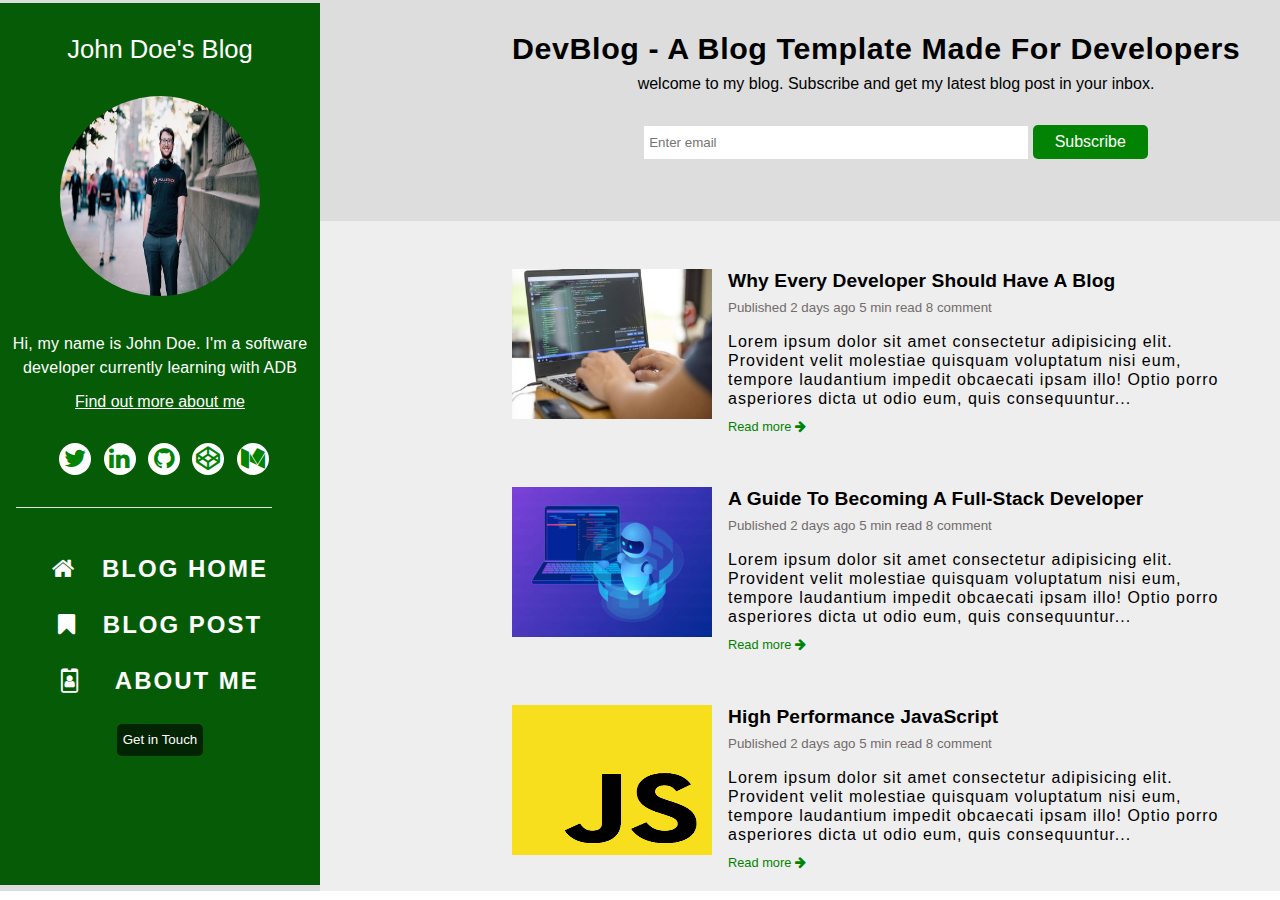
<file: index.html>
<!DOCTYPE html>
<html lang="en">
<head>
    <meta charset="UTF-8">
    <meta name="viewport" content="width=device-width, initial-scale=1.0">
    <title>Document</title>
    <link rel="stylesheet" href="https://cdnjs.cloudflare.com/ajax/libs/font-awesome/4.7.0/css/font-awesome.min.css">
    <link rel="stylesheet" href="style2.css">
</head>
<body>
    <nav>
        <div class="nav-center">
         <!-- nav header -->
         <div class="nav-header">
            <h2 id="nav-title">JOHN DOE</h2>
            <button class="nav-toggle">
              <i class="fa fa-bars"></i>
            </button>
          </div>
          <!-- links -->
          <ul class="links">
            <li>
              <a class="link-anchor" href="indext1.html"><p class="link">Blog Home</p></a>
            </li>
            <li>
              <a class="link-anchor" href="blogpost.html"><p class="link">Blog Post</p></a>
            </li>
            <li>
              <a class="link-anchor" href="about-me.html"><p class="link">About Me</p></a>
            </li>
          </ul>
    </div>
    </nav>
    <div class="aside">
        <div class="aside-left">
            <div class="left-content">
                <div class="blog-name">
                    <h2 id="aside-text">john doe's blog</h2>
                </div>
                <div class="blog-image">
                    <figure>
                        <img src="profile.jpeg" id="img-aside">
                    </figure>
                </div>
                <div class="blog-bio">
                    <p>Hi, my name is John Doe. I'm a software developer currently learning with ADB</p>
                </div>
                    <div class="blog-abt-more">
                    <a href="#" id="abt_aside"><p id="para">Find out more about me</p></a>
                    </div>
                
                <div class="blog-icon">
                    <i class="fa fa-twitter icon_social"></i>
                    <i class="fa fa-linkedin icon_social"></i>
                    <i class="fa fa-github icon_social"></i>
                    <i class="fa fa-codepen icon_social"></i>
                    <i class="fa fa-medium icon_social"></i>
                </div>
                <div class="border"></div>
                <div class="blog-nav">
                    <a class="icon_link" href="#"> <div class="icon_link">
                        <h2><span><i class="fa fa-home icon_"></i>&nbsp;&nbsp;</span>   Blog home</h2>
                     </div></a>
                     <a href="#" class="icon_link"><div class="icon_link">
                        <h2><span><i class="fa fa-bookmark icon_"></i></i>&nbsp;&nbsp;</span>   Blog post</h2>
                     </div></a> 
                     <a class="icon_link" href="#"><div class="icon_link">
                        <h2><span><i class="fa fa-id-badge icon_"></i>&nbsp;&nbsp;&nbsp;&nbsp;</span>about me</h2>
                     </div></a> 
                </div>
                <div class="blog-btn">
                    <input type="text" id="btn-aside" value="Get in Touch">
                </div>
            </div>
        </div>
        <div class="aside-right">
           <div class="top-content">
               <div class="top">
                 <div class="top-title">
                     <h2 id="top-heading">DevBlog - A blog template made for developers</h2>
                     <p id="top-para">welcome to my blog. Subscribe and get my latest blog post in your inbox.</p>
                 </div>
                 <div class="top-btn">
                    <input type="text" id="search" placeholder="Enter email">
                    <span>
                        <input type="button" id="btn" value="subscribe">
                    </span>
                 </div>
                 </div>
           </div>
           <div class="down-content">
                <div class="content">
                    <div class="content-image">
                        <figure>
                            <img class="img-content" src="lappy.jpeg">
                        </figure>
                    </div>
                    <div class="content-body">
                        <h2 class="content-title">Why every developer should have a blog</h2>
                        <small>
                            <span>Published 2 days ago</span> <span>5 min read</span> <span>8 comment</span>
                        </small>
                        <p class="content-para">Lorem ipsum dolor sit amet consectetur adipisicing elit. Provident velit molestiae
                            quisquam voluptatum nisi eum, tempore laudantium impedit obcaecati ipsam
                             illo! Optio porro asperiores dicta ut odio eum, quis consequuntur...</p>
                        <p class="content-more"><a href="#" class="more-link">Read more <i class="fa fa-arrow-right more-icon"></i></a></p>
                    </div>
                </div>
                <div class="content">
                    <div class="content-image">
                        <figure>
                            <img class="img-content" src="lappy n robot.jpeg">
                        </figure>
                    </div>
                    <div class="content-body">
                        <h2 class="content-title">A guide to becoming a full-stack developer</h2>
                        <small>
                            <span>Published 2 days ago</span> <span>5 min read</span> <span>8 comment</span>
                        </small>
                        <p class="content-para">Lorem ipsum dolor sit amet consectetur adipisicing elit. Provident velit molestiae
                            quisquam voluptatum nisi eum, tempore laudantium impedit obcaecati ipsam
                             illo! Optio porro asperiores dicta ut odio eum, quis consequuntur...</p>
                        <p class="content-more"><a href="#" class="more-link">Read more <i class="fa fa-arrow-right more-icon"></i></a></p>
                    </div>
                    </div>
                <div class="content">
                    <div class="content-image">
                        <figure>
                            <img class="img-content" src="js.png">
                        </figure>
                    </div>
                    <div class="content-body" id="content-btm">
                        <h2 class="content-title">high performance javaScript</h2>
                        <small>
                            <span>Published 2 days ago</span> <span>5 min read</span> <span>8 comment</span>
                        </small>
                        <p class="content-para">Lorem ipsum dolor sit amet consectetur adipisicing elit. Provident velit molestiae
                            quisquam voluptatum nisi eum, tempore laudantium impedit obcaecati ipsam
                             illo! Optio porro asperiores dicta ut odio eum, quis consequuntur...</p>
                        <p class="content-more"><a href="#" class="more-link">Read more <i class="fa fa-arrow-right more-icon"></i></a></p>
                    </div>
                </div>
           
           </div>
        </div>
    </div>
    </div>
    <script src="app.js"></script>
</body>
</html>
</file>
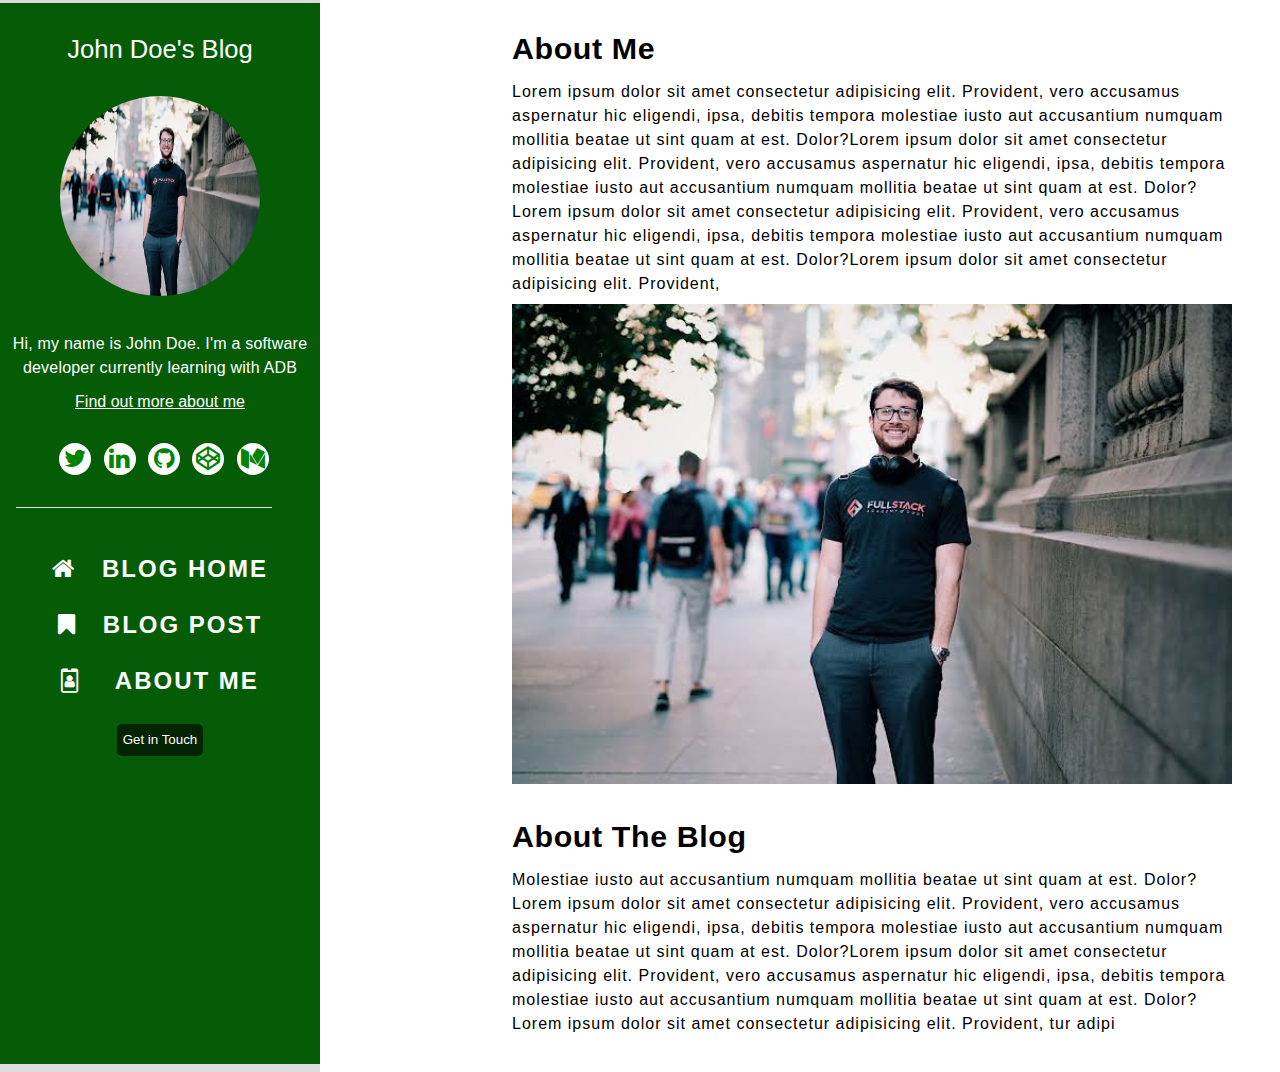
<file: about-me.html>
<!DOCTYPE html>
<html lang="en">
<head>
    <meta charset="UTF-8">
    <meta name="viewport" content="width=device-width, initial-scale=1.0">
    <title>Document</title>
    <link rel="stylesheet" href="https://cdnjs.cloudflare.com/ajax/libs/font-awesome/4.7.0/css/font-awesome.min.css">
    <link rel="stylesheet" href="style2.css">
</head>
<body>
    <nav>
        <div class="nav-center">
         <!-- nav header -->
         <div class="nav-header">
            <h2 id="nav-title">JOHN DOE</h2>
            <button class="nav-toggle">
              <i class="fa fa-bars"></i>
            </button>
          </div>
          <!-- links -->
          <ul class="links">
            <li>
              <a class="link-anchor" href="indext1.html"><p class="link">Blog Home</p></a>
            </li>
            <li>
              <a class="link-anchor" href="blogpost.html"><p class="link">Blog Post</p></a>
            </li>
            <li>
              <a class="link-anchor" href="about-me.html"><p class="link">About Me</p></a>
            </li>
          </ul>
    </div>
    </nav>
    <div class="aside">
        <div class="aside-left">
            <div class="left-content">
                <div class="blog-name">
                    <h2 id="aside-text">john doe's blog</h2>
                </div>
                <div class="blog-image">
                    <figure>
                        <img src="profile.jpeg" id="img-aside">
                    </figure>
                </div>
                <div class="blog-bio">
                    <p>Hi, my name is John Doe. I'm a software developer currently learning with ADB</p>
                </div>
                    <div class="blog-abt-more">
                    <a href="#" id="abt_aside"><p id="para">Find out more about me</p></a>
                    </div>
                
                <div class="blog-icon">
                    <i class="fa fa-twitter icon_social"></i>
                    <i class="fa fa-linkedin icon_social"></i>
                    <i class="fa fa-github icon_social"></i>
                    <i class="fa fa-codepen icon_social"></i>
                    <i class="fa fa-medium icon_social"></i>
                </div>
                <div class="border"></div>
                <div class="blog-nav">
                    <a class="icon_link" href="#"> <div class="icon_link">
                        <h2><span><i class="fa fa-home icon_"></i>&nbsp;&nbsp;</span>   Blog home</h2>
                     </div></a>
                     <a href="#" class="icon_link"><div class="icon_link">
                        <h2><span><i class="fa fa-bookmark icon_"></i></i>&nbsp;&nbsp;</span>   Blog post</h2>
                     </div></a> 
                     <a class="icon_link" href="#"><div class="icon_link">
                        <h2><span><i class="fa fa-id-badge icon_"></i>&nbsp;&nbsp;&nbsp;&nbsp;</span>about me</h2>
                     </div></a> 
                </div>
                <div class="blog-btn">
                    <input type="text" id="btn-aside" value="Get in Touch">
                </div>
            </div>
        </div>
        <div class="aside-right">
           <div class="main-content">
               <h2 id="top-heading">About Me</h2>
               <p class="content-para about-para">Lorem ipsum dolor sit amet consectetur adipisicing elit. Provident, 
                vero accusamus aspernatur hic eligendi, ipsa, debitis tempora 
                molestiae iusto aut accusantium numquam mollitia beatae ut sint quam at est. Dolor?Lorem ipsum dolor sit amet consectetur adipisicing elit. Provident, 
                vero accusamus aspernatur hic eligendi, ipsa, debitis tempora 
                molestiae iusto aut accusantium numquam mollitia beatae ut sint quam at est. Dolor?Lorem ipsum dolor sit amet consectetur adipisicing elit. Provident, 
                vero accusamus aspernatur hic eligendi, ipsa, debitis tempora 
                molestiae iusto aut accusantium numquam mollitia beatae ut sint quam at est. Dolor?Lorem ipsum dolor sit amet consectetur adipisicing elit. Provident, 
                
               </p>
                <div class="about-image">
                    <figure>
                        <img src="profile.jpeg" id="img-about">
                    </figure>
                </div> 
                <h2 id="top-heading" >About the blog</h2> 
                <p class="content-para about-para" id="about-">Molestiae iusto aut accusantium numquam mollitia beatae ut sint quam at est. Dolor?Lorem ipsum dolor sit amet consectetur adipisicing elit. Provident, 
                    vero accusamus aspernatur hic eligendi, ipsa, debitis tempora 
                    molestiae iusto aut accusantium numquam mollitia beatae ut sint quam at est. Dolor?Lorem ipsum dolor sit amet consectetur adipisicing elit. Provident, 
                    vero accusamus aspernatur hic eligendi, ipsa, debitis tempora 
                    molestiae iusto aut accusantium numquam mollitia beatae ut sint quam at est. Dolor?Lorem ipsum dolor sit amet consectetur adipisicing elit. Provident, 
                  tur adipi 
                    </p> 
        </div>
    </div>
    </div>
</body>
</html>
</file>
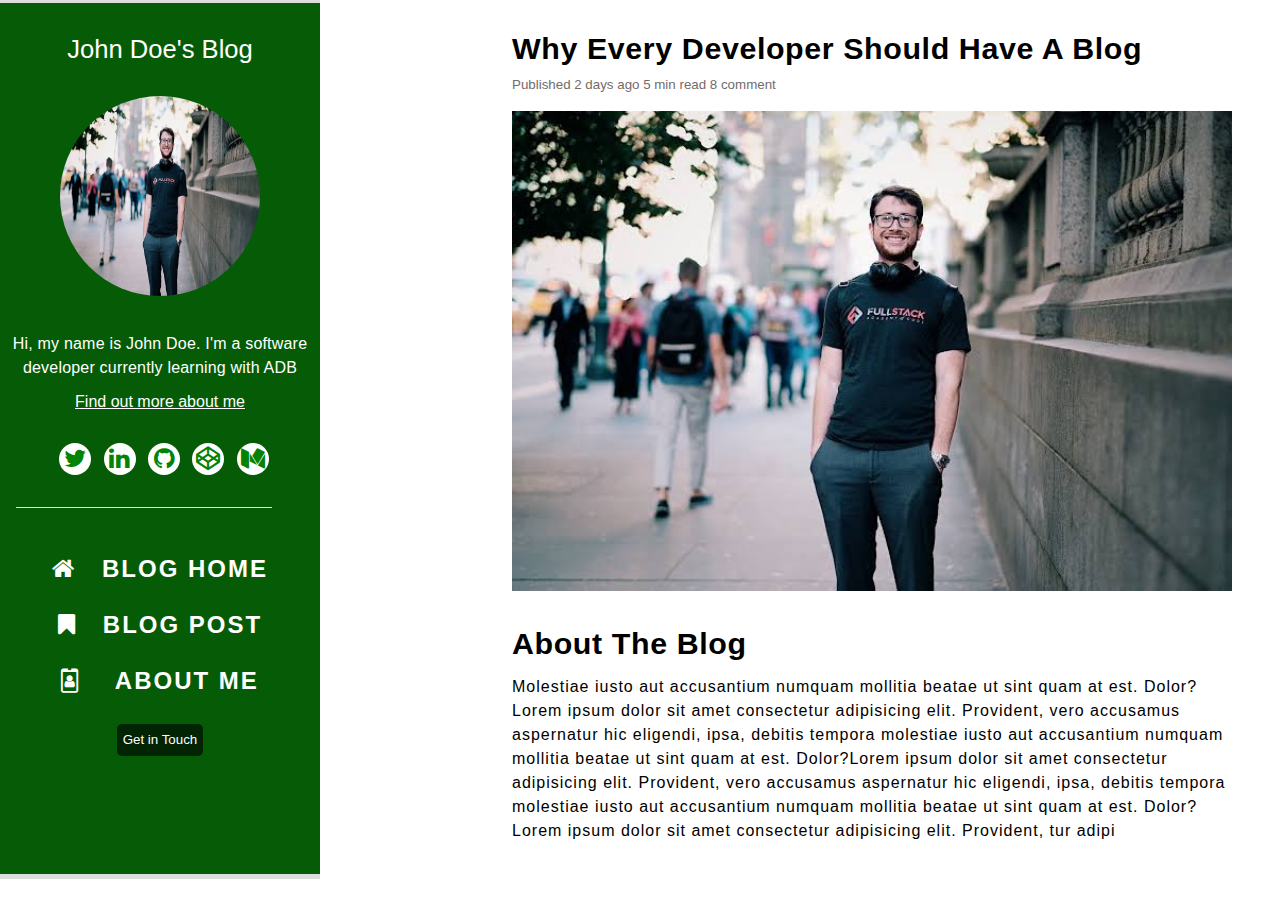
<file: blogpost.html>
<!DOCTYPE html>
<html lang="en">
<head>
    <meta charset="UTF-8">
    <meta name="viewport" content="width=device-width, initial-scale=1.0">
    <title>Document</title>
    <link rel="stylesheet" href="https://cdnjs.cloudflare.com/ajax/libs/font-awesome/4.7.0/css/font-awesome.min.css">
    <link rel="stylesheet" href="style2.css">
</head>
<body>
    <nav>
        <div class="nav-center">
         <!-- nav header -->
         <div class="nav-header">
            <h2 id="nav-title">JOHN DOE</h2>
            <button class="nav-toggle">
              <i class="fa fa-bars"></i>
            </button>
          </div>
          <!-- links -->
          <ul class="links">
            <li>
              <a class="link-anchor" href="indext1.html"><p class="link">Blog Home</p></a>
            </li>
            <li>
              <a class="link-anchor" href="blogpost.html"><p class="link">Blog Post</p></a>
            </li>
            <li>
              <a class="link-anchor" href="about-me.html"><p class="link">About Me</p></a>
            </li>
          </ul>
    </div>
    </nav>

    <div class="aside">
        <div class="aside-left">
            <div class="left-content">
                <div class="blog-name">
                    <h2 id="aside-text">john doe's blog</h2>
                </div>
                <div class="blog-image">
                    <figure>
                        <img src="profile.jpeg" id="img-aside">
                    </figure>
                </div>
                <div class="blog-bio">
                    <p>Hi, my name is John Doe. I'm a software developer currently learning with ADB</p>
                </div>
                    <div class="blog-abt-more">
                    <a href="#" id="abt_aside"><p id="para">Find out more about me</p></a>
                    </div>
                
                <div class="blog-icon">
                    <i class="fa fa-twitter icon_social"></i>
                    <i class="fa fa-linkedin icon_social"></i>
                    <i class="fa fa-github icon_social"></i>
                    <i class="fa fa-codepen icon_social"></i>
                    <i class="fa fa-medium icon_social"></i>
                </div>
                <div class="border"></div>
                <div class="blog-nav">
                    <a class="icon_link" href="#"> <div class="icon_link">
                        <h2><span><i class="fa fa-home icon_"></i>&nbsp;&nbsp;</span>   Blog home</h2>
                     </div></a>
                     <a href="#" class="icon_link"><div class="icon_link">
                        <h2><span><i class="fa fa-bookmark icon_"></i></i>&nbsp;&nbsp;</span>   Blog post</h2>
                     </div></a> 
                     <a class="icon_link" href="#"><div class="icon_link">
                        <h2><span><i class="fa fa-id-badge icon_"></i>&nbsp;&nbsp;&nbsp;&nbsp;</span>about me</h2>
                     </div></a> 
                </div>
                <div class="blog-btn">
                    <input type="text" id="btn-aside" value="Get in Touch">
                </div>
            </div>
        </div>
        <div class="aside-right">
           <div class="main-content">
               <h2 id="top-heading">Why every developer should have a blog</h2>
               <small>
                <span>Published 2 days ago</span> <span>5 min read</span> <span>8 comment</span>
            </small>
            <br><br>
                <div class="about-image">
                    <figure>
                        <img src="profile.jpeg" id="img-about">
                    </figure>
                </div> 
                <h2 id="top-heading" >About the blog</h2> 
                <p class="content-para about-para" id="about-">Molestiae iusto aut accusantium numquam mollitia beatae ut sint quam at est. Dolor?Lorem ipsum dolor sit amet consectetur adipisicing elit. Provident, 
                    vero accusamus aspernatur hic eligendi, ipsa, debitis tempora 
                    molestiae iusto aut accusantium numquam mollitia beatae ut sint quam at est. Dolor?Lorem ipsum dolor sit amet consectetur adipisicing elit. Provident, 
                    vero accusamus aspernatur hic eligendi, ipsa, debitis tempora 
                    molestiae iusto aut accusantium numquam mollitia beatae ut sint quam at est. Dolor?Lorem ipsum dolor sit amet consectetur adipisicing elit. Provident, 
                  tur adipi 
                    </p> 
        </div>
    </div>
    </div>
</body>
</html>
</file>
<file: style2.css>
/*----********************general************************/
* {
    margin: 0;
    padding: 0;
    -webkit-box-sizing: border-box;
    box-sizing: border-box;
    font-family: 'Poppins', sans-serif;
    }

.aside {
    display: grid;
    grid-template-columns: 25% 75%;
    grid-template-rows: auto;
}

.aside-left{
    background: #ddd;
}

.left-content{
    background:  rgb(6, 92, 6);
    height: 99%;
    margin-top: 1%;
}
.top-content{
    background: #ddd;
}
.down-content{
    background: #eee;
}
.content{
    display: grid;
    grid-template-columns:30% 70%;
    grid-template-rows: auto;
    margin-left: 20%;
    padding-top: 5%;
    padding-right: 5%;
}
/***********************************************************/

#aside-text{
   padding-top: 2rem;
    margin-bottom: 2rem;
    text-align: center;
    text-transform: capitalize;
    color: #fff;
    font-size: 1.6rem;
    font-weight: 400;
}
.blog-image{
    text-align: center; 
    margin-bottom: 2rem;
}
#img-aside{
    height: 200px;
    width: 200px;
    border-radius: 200px;
}
.blog-bio{
    display: flex;
    flex-wrap: wrap;
    text-align: center;
    margin-top: 1rem;
    color: #fff;
    font-size: 1rem;
    font-weight: 500;
    margin-bottom: 0.8rem;
    line-height: 1.5rem;
    letter-spacing: .2px;
}
#abt_aside{
    color: #fff;
}
#para {
    text-align: center;
    margin-bottom: 2rem;
}
.blog-icon{
    text-align: center;
   
}
.icon_social{
    margin-left: .5rem;
    background-color: #fff;
    color: rgb(3, 131, 3);
    height: 2rem;
    width: 2rem;
    border-radius: 20px;
    text-align: center;
    justify-content: center;
    align-self: center;
    font-size: 1.5rem;
    padding: 3px;
}
.border{
    margin-top: 2rem;
    margin-bottom: 3rem;
    width: 80%;
   border-bottom: 1px solid #eeee;
   text-align: center;
   margin-left: 5%;
}
.icon_link{
    text-align: center;
    margin-bottom: 2rem;
    color: #fff;
    text-transform: uppercase;
    text-decoration: none;
    font-size: 1rem;
    font-weight: 500;
    letter-spacing: 2px;
    line-height: 1rem;
}
#btn-aside{
    width: 27%;
    height: 2rem;
    border-radius: 5px;
    border: none;
    text-align: center;
    background-color: rgb(3, 36, 3);
    color: #fff;
}
.blog-btn{
    align-items: center;
    text-align: center;
}
.top{
    margin-left: 20%;
}
#top-heading{
    font-size: 1.9rem;
    font-weight: 600;
    line-height: 2rem;
    text-transform: capitalize;
    display: flex;
    margin-bottom: .7rem;
    letter-spacing: .6px;
    padding-top: 2rem;
}
#top-para{
    text-align: center;
    margin-bottom: 2rem;
}
.top-btn{
    text-align: center;
}
#search{
    width: 50%;
    height: 2.1rem;
    background: #fff;
    outline: none;
    border: none;
    padding-left: 5px;
   margin-bottom: 8%;
}
#btn{
    width: 15%;
    height: 2.1rem;
    border: none;
    background-color: rgb(3, 131, 3);
    color: #fff;
    font-size: 1rem;
    border-radius: 5px;
    text-transform: capitalize;
}


.img-content{
    width: 200px;
    height: 150px;
}
.content-image{
    padding-bottom: 1rem;
}
.content-title{
    font-size: 1.2rem;
    font-weight: 600;
    letter-spacing: .1px;
    line-height: 1.5rem;
    color: black;
    text-transform: capitalize;
    margin-bottom: 5px;
}
small{
    color: rgb(114, 108, 108);
}
.content-para{
    font-size: 1rem;
    font-weight: 500;
    line-height: 1.2rem;
    letter-spacing: 1px;
    margin-top: 1rem;
    display: flex;
    flex-wrap: wrap;
    margin-bottom: .5rem;
}
.more-link{
    color: rgb(3, 131, 3);
    text-decoration: none;
    font-size: .8rem;
}
#content-btm{
    padding-bottom: 4%;
}



/*****************About page*************************/

.main-content{
    margin-left: 20%;  
    background: #fff;
    padding-right: 5%;
}
#img-about{
    width: 100%;
}
.about-para{
    line-height: 1.5rem;
}
#about-{
    margin-bottom: 5%;
}



/*
=============== 
Navbar
===============
*/
nav {
    background: #eee;
    box-shadow: 0 5px 15px rgba(0, 0, 0, 0.1);
  }
  .nav-header {
    display: flex;
    align-items: center;
    justify-content: space-between;
    padding: 1rem;
  }
  .nav-toggle {
    font-size: 1.5rem;
    color: #49a6e9;
    background: transparent;
    border-color: transparent;
    transition: all 0.3s linear;;
    cursor: pointer;
  }
  .nav-toggle:hover {
    color: hsl(205, 86%, 17%);
    transform: rotate(90deg);
  }
  
  .links a {
    color: hsl(209, 34%, 30%);
    font-size: 1rem;
    text-transform: capitalize;
    letter-spacing: 1px;
    display: block;
    padding: 0.5rem 1rem;
    transition: all 0.3s linear;
  }
  .links a:hover {
    background: hsl(205, 86%, 81%);
    color: #49a6e9;
    padding-left: 1.5rem;
  }
  .links {
    height: 0;
    overflow: hidden;
    transition: all 0.3s linear;
  }
  .show-links {
    height: 7.5rem;
  }
  #nav-title {
    background-image: linear-gradient(to right bottom, #FBDB89, rgb(3, 131, 3));
    transform: translate(-50%, 20%) skewY(-6deg);
    margin-left: 17%;
  }
  .fa-bars{
      font-size: 4rem;
      color: rgb(3, 131, 3);
      outline: none;
  }
  .link-anchor {
      text-decoration: none;
  }
  .link{
    color: rgb(3, 131, 3);
    font-size: 1.2rem;  
  }


@media screen and (max-width: 980px){
    .aside {
        display: flex;
       flex-direction: column;
    }
    .border, .blog-nav {
        display: none;
    }
    .content {
        display: flex;
        flex-direction: column;
       margin-right: 5%;
       padding-bottom: 2rem;
    }
    .blog-btn {
        padding-bottom: 4rem;
        margin-top: 2.5rem;
    }
    .top-btn{
        display: inline-block;
        padding-bottom: 3rem;
    }
    #btn, #search{
        width: 90%;
    }
    .top, .top-btn{
        margin-left: 10%;
    }
}
  @media only screen and (min-width: 981px) {
      nav {
          display: none;
      }
  }
</file>
